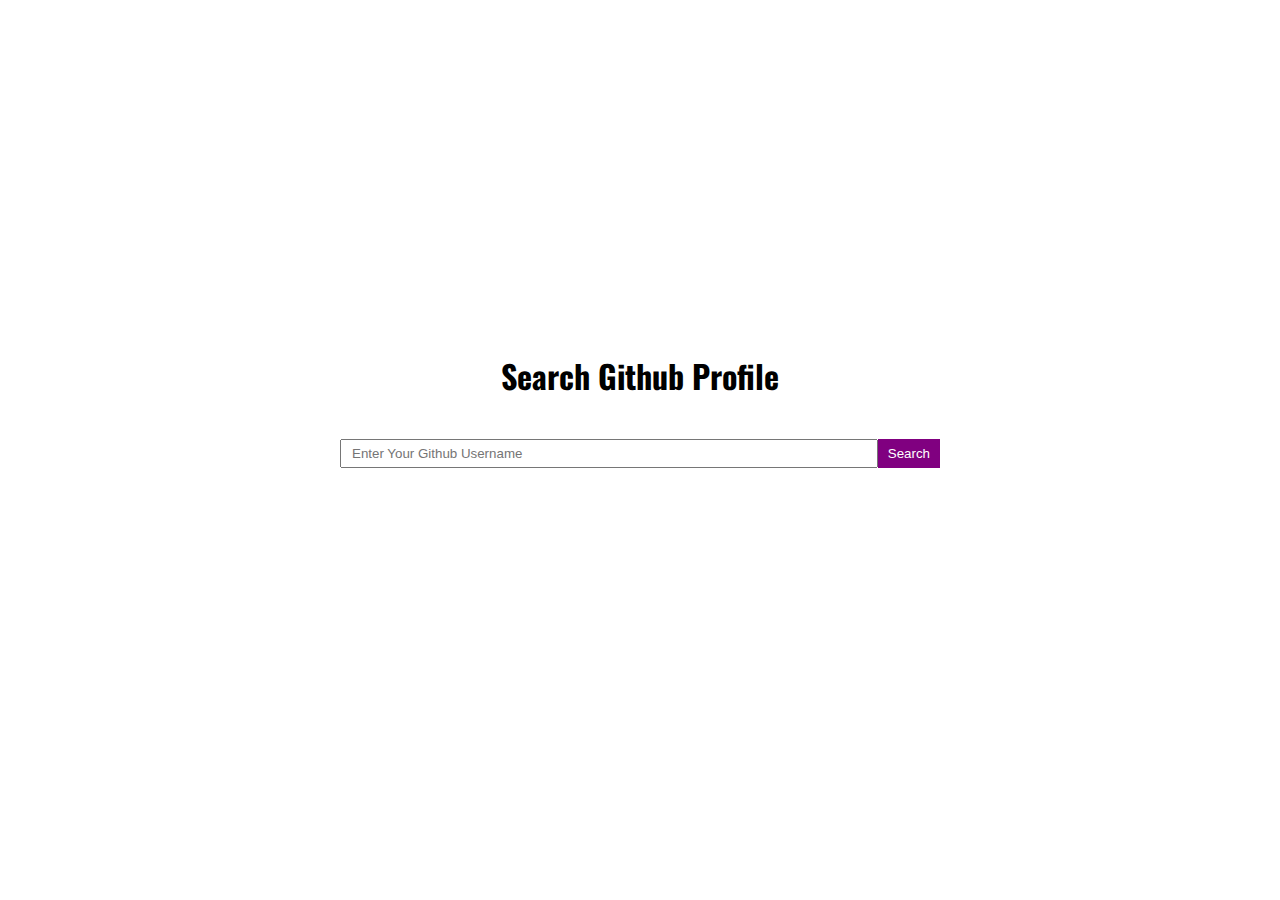
<file: project2/index.html>
<!DOCTYPE html>
<html lang="en">
  <head>
    <meta charset="UTF-8" />
    <meta http-equiv="X-UA-Compatible" content="IE=edge" />
    <meta name="viewport" content="width=device-width, initial-scale=1.0" />
    <title>Search Github Profile</title>
    <link rel="stylesheet" href="style.css" />
  </head>
  <body>
    <div class="container">
      <h1>Search Github Profile</h1>
      <div class="search">
        <input
          type="text"
          id="searchInput"
          name="searchInput"
          placeholder="Enter Your Github Username"
        />
        <button class="primary-btn" id="searchBtn">Search</button>
      </div>
      <div id="profileContainer"></div>
      <div id="loading"></div>
    </div>
    <script src="index.js"></script>
  </body>
</html>
</file>
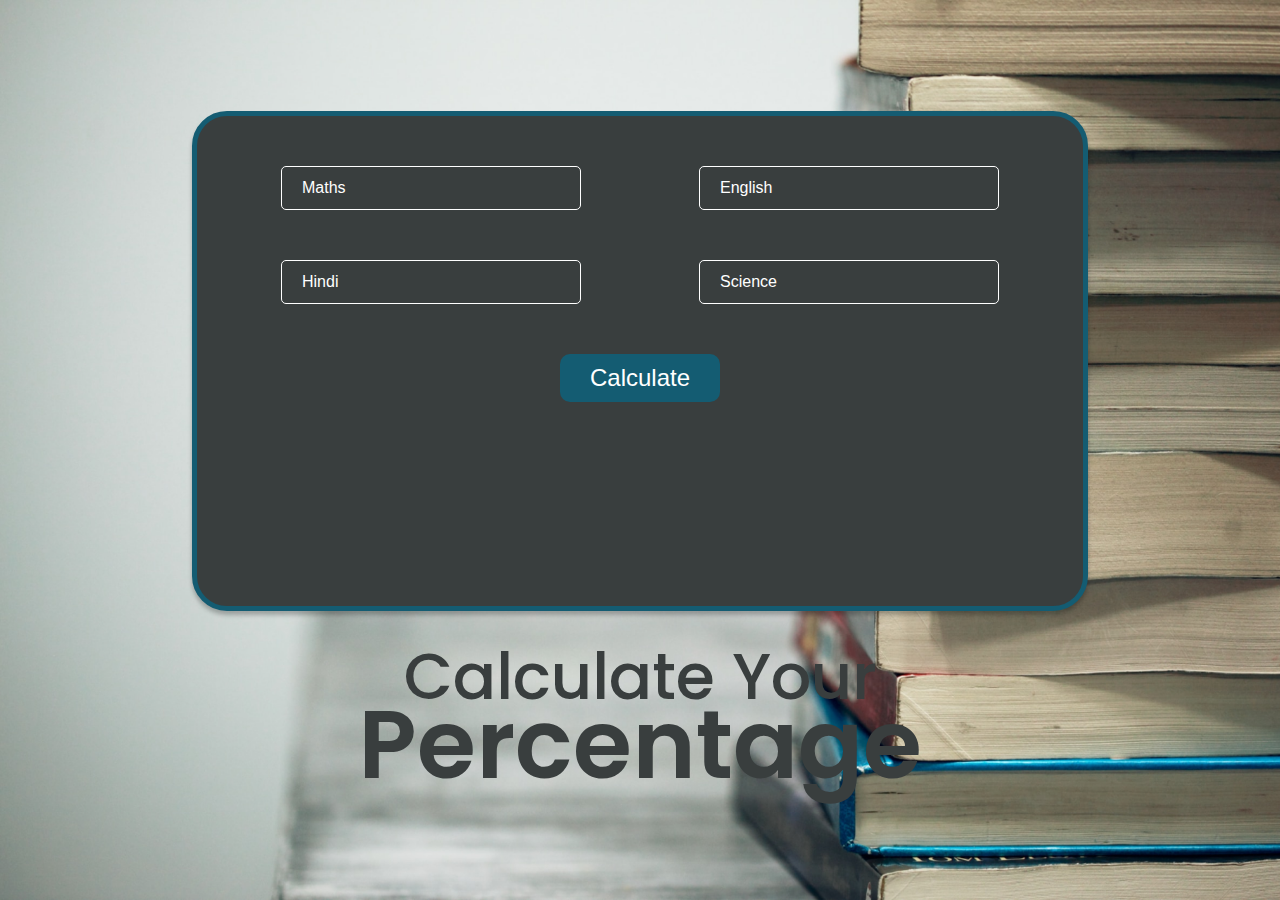
<file: project3/index.html>
<!DOCTYPE html>
<html lang="en">
  <head>
    <meta charset="UTF-8" />
    <meta http-equiv="X-UA-Compatible" content="IE=edge" />
    <meta name="viewport" content="width=device-width, initial-scale=1.0" />
    <title>Calculate Your Marks + Percentage</title>
    <link rel="stylesheet" href="style.css" />
  </head>
  <body>
    <div class="background">
      <div class="container">
        <div class="box">
          <form
            onsubmit="calculateMarks(event)"
            class="calculate-form"
            id="calculateForm"
          >
            <input
              type="number"
              required
              min="0"
              max="100"
              name="maths"
              placeholder="Maths"
            />
            <input
              type="number"
              required
              min="0"
              max="100"
              name="english"
              placeholder="English"
            />
            <input
              type="number"
              required
              min="0"
              max="100"
              name="hindi"
              placeholder="Hindi"
            />
            <input
              type="number"
              required
              min="0"
              max="100"
              name="science"
              placeholder="Science"
            />
            <button type="submit" class="primary-btn">Calculate</button>
          </form>
          <p id="result" class="result"></p>
        </div>
        <div class="content">
          <h2>Calculate Your</h2>
          <h1>Percentage</h1>
        </div>
      </div>
    </div>

    <script src="index.js"></script>
  </body>
</html>
</file>
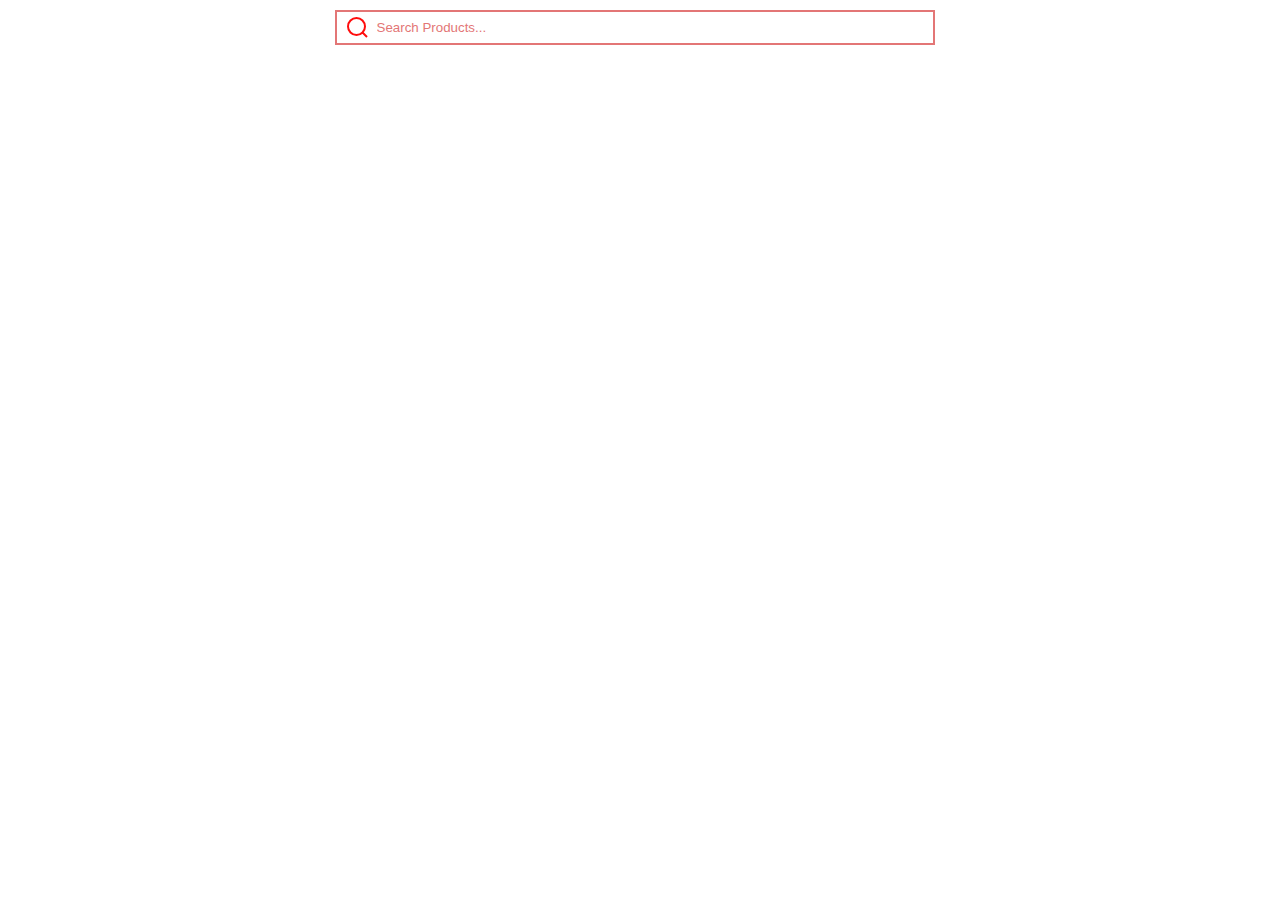
<file: project5/index.html>
<!DOCTYPE html>
<html lang="en">
  <head>
    <meta charset="UTF-8" />
    <meta http-equiv="X-UA-Compatible" content="IE=edge" />
    <meta name="viewport" content="width=device-width, initial-scale=1.0" />
    <title>Document</title>
    <link rel="stylesheet" href="style.css" />
    <script src="index.js" defer></script>
  </head>
  <body>
    <div class="input_container">
      <div class="search_icon">
        <img src="search_icon.svg" />
      </div>
      <input id="searchInput" placeholder="Search Products..." type="text" />
    </div>
    <div class="product_container" id="productContainer">
      <div class="product_card">
        <div class="image_container">
          <img
            src="https://fakestoreapi.com/img/71pWzhdJNwL._AC_UL640_QL65_ML3_.jpg"
            alt=""
          />
        </div>
        <div class="product_content">
          <h2>
            John Hardy Women's Legends Naga Gold & Silver Dragon Station Chain
            Bracelet"
          </h2>
          <p>
            rom our Legends Collection, the Naga was inspired by the mythical
            water dragon that protects the ocean's pearl. Wear facing inward
          </p>
          <button>15.99 $</button>
        </div>
      </div>
    </div>
  </body>
</html>
</file>
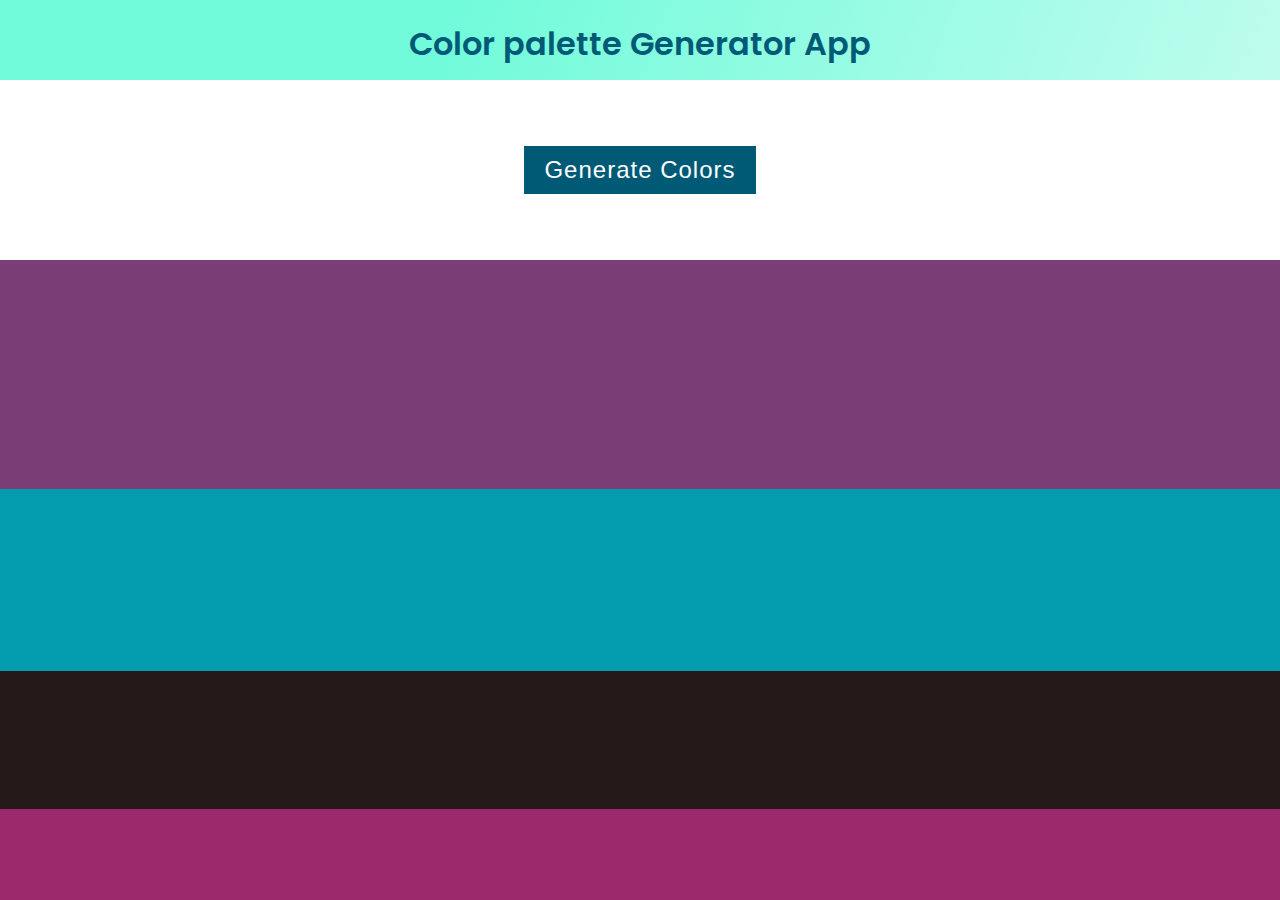
<file: project6/index.html>
<!DOCTYPE html>
<html lang="en">
  <head>
    <meta charset="UTF-8" />
    <meta http-equiv="X-UA-Compatible" content="IE=edge" />
    <meta name="viewport" content="width=device-width, initial-scale=1.0" />
    <title>Color Palette Generator</title>
    <link rel="stylesheet" href="style.css" />
    <script src="./index.js" defer></script>
  </head>
  <body>
    <div class="title_container">
      <h1>Color palette Generator App</h1>
    </div>
    <section class="button_container">
      <button id="generateBtn">Generate Colors</button>
    </section>

    <div class="colors_container"></div>
  </body>
</html>
</file>
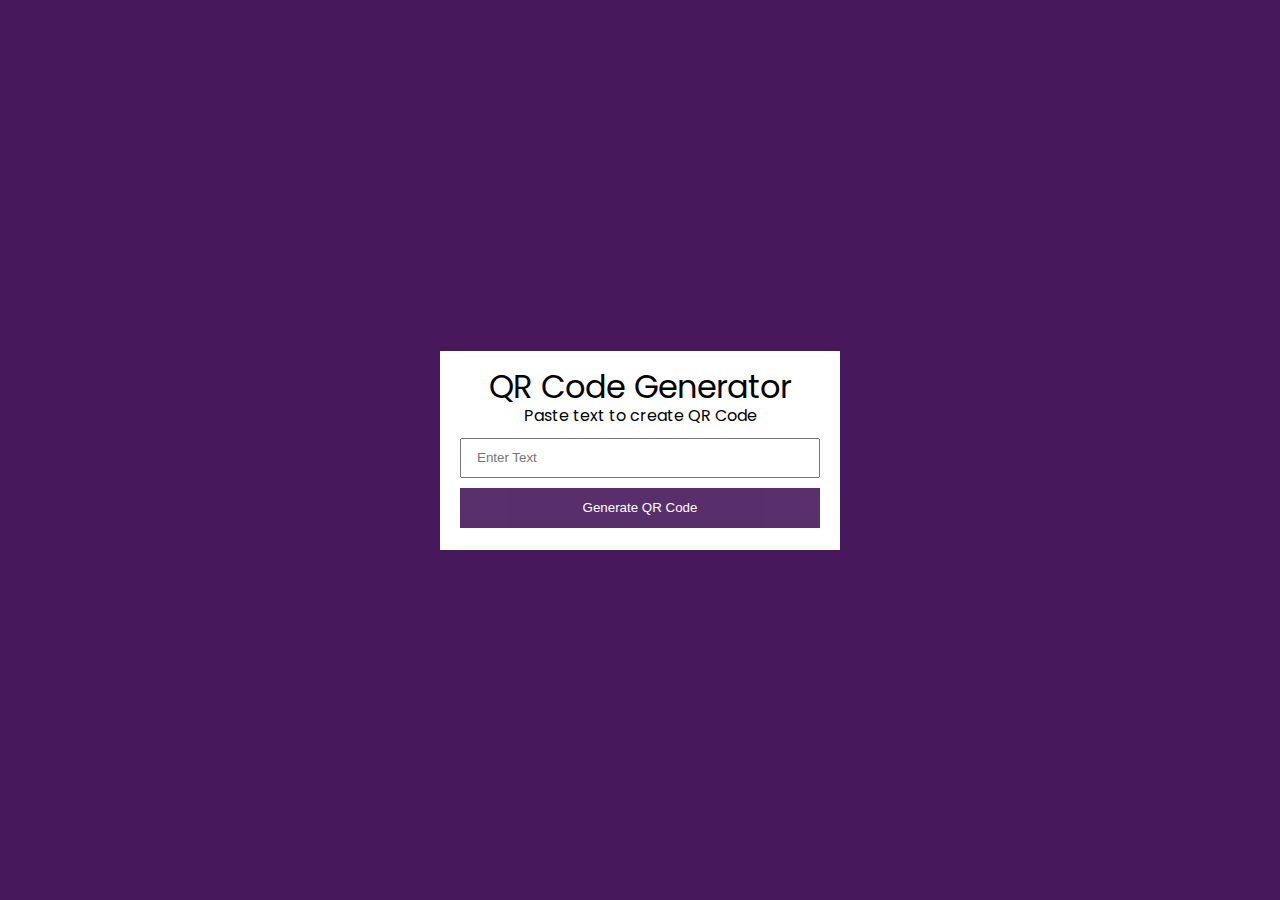
<file: project7/index.html>
<!DOCTYPE html>
<html lang="en">
  <head>
    <meta charset="UTF-8" />
    <meta http-equiv="X-UA-Compatible" content="IE=edge" />
    <meta name="viewport" content="width=device-width, initial-scale=1.0" />
    <title>QR Code Generator</title>
    <link rel="stylesheet" href="style.css" />
    <script src="./index.js" defer></script>
  </head>
  <body>
    <div class="container">
      <div class="box">
        <section class="upper">
          <h1>QR Code Generator</h1>
          <p>Paste text to create QR Code</p>
        </section>

        <form id="qrForm">
          <input
            id="qrInputText"
            type="text"
            name="qrText"
            placeholder="Enter Text"
          />
          <button id="generateBtn" type="submit">Generate QR Code</button>
        </form>
        <section id="qrContainer" class="qr_container">
          <img id="qrImage" src="./qr.webp" alt="QR Code" />
        </section>
      </div>
    </div>
  </body>
</html>
</file>
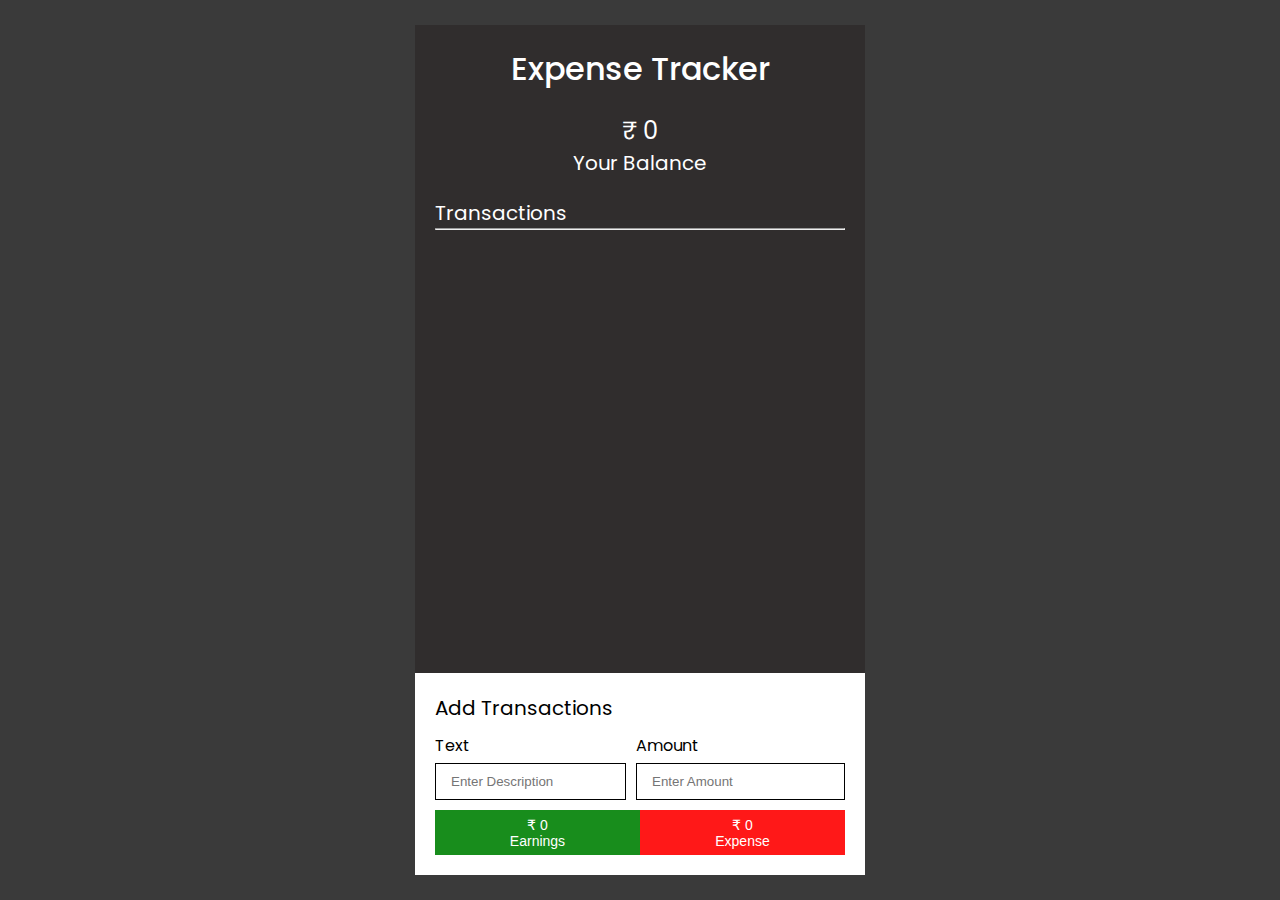
<file: project8/index.html>
<!DOCTYPE html>
<html lang="en">
  <head>
    <meta charset="UTF-8" />
    <meta http-equiv="X-UA-Compatible" content="IE=edge" />
    <meta name="viewport" content="width=device-width, initial-scale=1.0" />
    <title>Expense Tracker</title>
    <link rel="stylesheet" href="style.css" />
    <script src="./index.js" defer></script>
  </head>
  <body>
    <div class="container">
      <div class="box">
        <section class="box_upper">
          <h1>Expense Tracker</h1>

          <div class="balance">
            <h2 id="netAmount">₹0</h2>
            <h3>Your Balance</h3>
          </div>
        </section>

        <div class="transaction_container">
          <h3>Transactions</h3>
          <hr />

          <div class="transactions">
        
          </div>
        </div>
        <section class="transaction_form">
          <h3>Add Transactions</h3>
          <form id="transactionForm">
            <div class="inputs">
              <div class="form_control">
                <label for="text">Text</label>
                <input
                  placeholder="Enter Description"
                  type="text"
                  name="text"
                  id="text"
                />
              </div>
              <div class="form_control">
                <label for="amount">Amount</label>
                <input
                  placeholder="Enter Amount"
                  type="number"
                  name="amount"
                  id="amount"
                />
              </div>
            </div>

            <div class="buttons_container">
              <button type="submit" id="earnBtn">
                <p id="earning">₹0</p>
                <p>Earnings</p>
              </button>
              <button type="submit" id="expBtn">
                <p id="expense">₹0</p>
                <p>Expense</p>
              </button>
            </div>
          </form>
        </section>
      </div>
    </div>
  </body>
</html>
</file>
<file: project2/style.css>
@import url("https://fonts.googleapis.com/css2?family=Oswald:wght@200;300;400;500;600;700&display=swap");

* {
  padding: 0;
  margin: 0;
  box-sizing: border-box;
}

html,
body {
  font-family: "Oswald", sans-serif;
  font-size: 62.5%;
}
body {
  font-size: 1.6rem;
}

.container {
  display: flex;
  flex-direction: column;
  height: 100vh;
  align-items: center;
  justify-content: center;
  gap: 4rem;
}

.search {
  display: flex;
  width: 50%;
  max-width: 60rem;
}
.search input {
  padding: 0.5rem 1rem;
  width: 100%;
}
.search input:focus-visible {
  outline: 1px solid purple;
}

.primary-btn {
  background: purple;
  color: white;
  padding: 0.5rem 1rem;
  border: none;
}
.primary-btn:hover {
  background: rgba(55, 1, 55, 0.788);
}
.primary-btn:active {
  background: rgba(231, 59, 231, 0.788);
}

/* For Card */

#profileContainer {
  width: 100%;
}
.profile-box {
  margin: auto;
  padding: 4rem 2rem;
  width: 90%;
  max-width: 78rem;
  box-shadow: 0 0 1rem rgba(0, 0, 0, 0.1);
  transition: 0.5s ease-in;
}
.profile-box:hover {
  transform: rotate(-2deg) scale(1.01);
  transition: 0.5s ease-in;
}
.top-section {
  display: flex;
  justify-content: space-between;
}
.top-section button {
  align-self: center;
}
.left {
  display: flex;
  align-items: center;
  gap: 1rem;
}
.left h1 {
  font-size: 1.6rem;
}

.avatar {
  height: 10rem;
  width: 10rem;
}
.avatar img {
  height: 100%;
  width: 100%;
  border-radius: 50%;
}

.about {
  margin: 2rem;
}

.status {
  display: grid;
  grid-template-columns: repeat(auto-fit, minmax(10rem, 1fr));
}

.status-item {
  display: flex;
  flex-direction: column;
  align-items: center;
}
</file>
<file: project3/style.css>
@import url("https://fonts.googleapis.com/css2?family=Poppins:wght@100;200;300;400;500;600;700&display=swap");
:root {
  --primary: #393e3e;
  --secondary: #145c72;
  --secondary-light: #00a0d1;
}

* {
  margin: 0;
  padding: 0;
  box-sizing: border-box;
}

html {
  font-size: 62.5%;
  font-family: "Poppins", sans-serif;
}
body {
  font-size: 1.6rem;
}

.background {
  background-image: url(background.png);
  height: 100vh;
  background-repeat: no-repeat;
  background-size: cover;
}

.container {
  width: 50%;
  display: flex;
  flex-direction: column;
  justify-content: center;
  align-items: center;
  height: 100vh;
  position: absolute;
  top: 0;
  left: 0;
  gap: 4rem;
}

.box {
  height: 50rem;
  width: 80%;
  background-color: var(--primary);
  border: 0.5rem solid var(--secondary);
  box-shadow: 0px 4px 4px rgba(0, 0, 0, 0.25);
  border-radius: 3.5rem;
}

.content {
  color: var(--primary);
  text-align: center;
}
.content h2 {
  font-size: 6.4rem;
  font-weight: 500;
  line-height: 80%;
}
.content h1 {
  font-size: 9.6rem;
  font-weight: 600;
  line-height: 90%;
}
.calculate-form {
  display: grid;
  grid-template-columns: repeat(2, 1fr);
  gap: 5rem;
  padding: 5rem;
  place-content: center;
  place-items: center;
}

input {
  height: 4.4rem;
  padding: 0 2rem;
  border-radius: 0.5rem;
  background-color: transparent;
  border: white 1px solid;
  color: white;
  font-size: 1.6rem;
  width: 100%;
  max-width: 30rem;
}
input::placeholder {
  color: white;
  font-size: 1.6rem;
}
input:focus-visible {
  outline: 2px solid var(--secondary);
  border: 2px solid var(--secondary);
}
.calculate-form button {
  grid-column: 1/3;
}

.primary-btn {
  font-size: 2.4rem;
  width: 16rem;
  padding: 1rem 2rem;
  border-radius: 1rem;
  background-color: var(--secondary);
  color: white;
  border: none;
}
.primary-btn:hover {
  opacity: 0.9;
}
.primary-btn:active {
  opacity: 1;
  background-color: var(--secondary-light);
}
.result {
  color: white;
  text-align: center;
  font-size: 2rem;
}
@media (max-width: 1400px) {
  .container {
    width: 100%;
  }
  .box {
    width: 70%;
  }
}
@media (max-width: 786px) {
  .container {
    width: 100%;
  }
  .box {
    width: 90%;
    height: 54rem;
  }
  .calculate-form {
    grid-template-columns: 1fr;
    gap: 3rem;
  }
  .calculate-form button {
    grid-column: 1/2;
  }
  .content h1 {
    font-size: 5rem;
  }
  .content h2 {
    font-size: 3.5rem;
  }
  input {
    max-width: 100%;
  }
  .result {
    font-size: 1.6rem;
    padding: 2rem;
  }
}
</file>
<file: project5/style.css>
@import url("https://fonts.googleapis.com/css2?family=Poppins:wght@100;200;300;400;500;600;700&display=swap");
:root {
  --primary: #e37676;
}

* {
  margin: 0;
  padding: 0;
  box-sizing: border-box;
}

html {
  font-family: "Poppins", sans-serif;
}

.product_container {
  display: flex;
  flex-direction: column;
  gap: 30px;
  align-items: center;
}

.product_card {
  box-shadow: 0px 7px 32px rgba(0, 0, 0, 0.25);
  width: 600px;
  min-height: 150px;
  border-radius: 5px;
  display: flex;
}

.image_container {
  flex: 1;
  border-right: 1px solid black;
  padding: 10px 30px;
}
.image_container img {
  width: 100%;
  height: 100%;
  object-fit: contain;
}
.product_content {
  flex: 5;
  padding: 10px 20px;
  display: flex;
  flex-direction: column;
}

/* Product Content Style */

.product_content h2 {
  font-size: 16px;
  font-weight: 500;
}
.product_content p {
  font-size: 12px;
  font-weight: 400;
  opacity: 0.8;
}
.product_content button {
  font-size: 20px;
  background-color: var(--primary);
  border: none;
  color: white;
  padding: 5px 20px;
  margin-top: 10px;
  align-self: end;
}
/* Input Styling */
.input_container {
  display: flex;
  justify-content: center;
  width: 600px;
  margin: 10px auto;
}
.input_container input {
  width: 100%;
  padding-left: 40px;
  height: 35px;
  border: 2px solid var(--primary);
  color: var(--primary);
}
.input_container input::placeholder {
  color: var(--primary);
}
.search_icon {
  position: relative;
  left: 35px;
  margin-left: -35px;
  display: grid;
  place-items: center;
}

@media (max-width: 630px) {
  .product_card {
    width: 90%;
  }
  .input_container {
    width: 90%;
  }
}
@media (max-width: 425px) {
  .product_card {
    flex-direction: column;
  }
  .product_content button {
    align-self: stretch;
  }
}
</file>
<file: project6/style.css>
@import url("https://fonts.googleapis.com/css2?family=Poppins:wght@100;200;300;400;500;600;700&display=swap");
:root {
  --primary: #005a76;
}

* {
  margin: 0;
  padding: 0;
  box-sizing: border-box;
}

html {
  font-family: "Poppins", sans-serif;
}

.title_container {
  background: linear-gradient(
    111.38deg,
    #72fbda 35.93%,
    rgba(251, 251, 251, 0.416667) 152.79%,
    rgba(237, 237, 237, 0) 236.26%
  );
  padding: 20px 0;
  height: 80px;
}
.title_container h1 {
  font-weight: 600;
  font-size: 32px;
  color: var(--primary);
  text-align: center;
}

.button_container {
  height: 20vh;
  display: grid;
  place-items: center;
}
.button_container button {
  background-color: var(--primary);
  border: none;
  font-size: 24px;
  padding: 10px 20px;
  color: white;
  letter-spacing: 1px;
  cursor: pointer;
}

.colors_container {
  height: calc(80vh - 80px);
  display: grid;
  grid-template-rows: 5fr 4fr 3fr 2fr;
}

#color1 {
  background-color: red;
}
#color2 {
  background-color: green;
}
#color3 {
  background-color: yellow;
}
#color4 {
  background-color: blue;
}
.colorBox:hover p {
  display: inline-block;
}
.colorBox p {
  background-color: rgb(223, 223, 223);
  width: 150px;
  padding: 10px;
  text-align: end;
  margin-top: 10px;
  font-size: 24px;
  display: none;
}

/* Responsive */

@media (max-width: 768px) {
  .title_container h1 {
    font-size: 24px;
  }
}
@media (max-width: 350px) {
  .title_container h1 {
    font-size: 16px;
  }
}
</file>
<file: project7/style.css>
@import url("https://fonts.googleapis.com/css2?family=Poppins:wght@100;200;300;400;500;600;700&display=swap");
:root {
  --primary: #47185c;
  --primary-dark: #14001d;
}

* {
  margin: 0;
  padding: 0;
  box-sizing: border-box;
}

html {
  font-family: "Poppins", sans-serif;
}

body {
  background-color: var(--primary);
}

.container {
  display: grid;
  place-items: center;
  height: 100vh;
}

.box {
  padding: 20px;
  width: 400px;
  background-color: white;
}
.upper h1 {
  font-size: 32px;
  font-weight: 400;
  line-height: 32px;
}

.upper,
form {
  display: flex;
  flex-direction: column;
  align-items: center;
}
form {
  margin-top: 10px;
  gap: 10px;
}

form input {
  width: 100%;
  height: 40px;
  padding: 10px 15px;
}
form input:focus-visible {
  border: 1px solid var(--primary);
  outline: 1px solid var(--primary);
}
form button {
  width: 100%;
  height: 40px;
  padding: 10px 15px;
  background-color: var(--primary);
  border: none;
  color: white;
  opacity: 0.9;
  transition: 0.3s ease-in;
}
form button:hover {
  opacity: 1;
  transition: 0.3s ease-in;
}
form button:active {
  background-color: var(--primary-dark);
}

.qr_container {
  border: 1px solid var(--primary);
  display: flex;
  justify-content: center;

  height: 0;
  opacity: 0;

  transition: opacity 0.3s ease-in, height 0.1s ease;
}
.qr_container.show {
  padding: 10px;
  height: 150px;
  opacity: 1;

  transition: opacity 0.3s ease-in, height 0.1s ease;
}
.qr_container img {
  height: 100%;
}

@media (max-width: 500px) {
  .box {
    width: 95%;
  }
  .box h1 {
    font-size: 24px;
  }
  .upper p {
    font-size: 14px;
  }
}
</file>
<file: project8/style.css>
@import url("https://fonts.googleapis.com/css2?family=Poppins:wght@100;200;300;400;500;600;700&display=swap");
:root {
  --primary: #3a3a3a;
  --primary-dark: #302d2d;
  --green: #008104;
  --red: #ff0000;
}

* {
  margin: 0;
  padding: 0;
  box-sizing: border-box;
}

html {
  font-family: "Poppins", sans-serif;
}

body {
  background-color: var(--primary);
}

.container {
  display: grid;
  place-items: center;
  height: 100vh;
}

.box {
  background-color: white;
  width: 450px;
  height: 850px;
  padding: 20px;
  background-color: var(--primary-dark);
  color: white;
  position: absolute;
}
p {
  font-size: 14px;
}
h1 {
  font-weight: 500;
  font-size: 32px;
}
h2 {
  font-weight: 400;
  font-size: 24px;
}
h3 {
  font-weight: 400;
  font-size: 20px;
}

.box_upper,
.balance {
  display: flex;
  flex-direction: column;
  align-items: center;
}

.balance {
  margin-top: 20px;
}

.transaction_container {
  margin-top: 20px;
}

.transactions {
  margin-top: 10px;
  display: flex;
  flex-direction: column;
  gap: 10px;
}
.transaction {
  background-color: white;
  color: black;
  display: flex;
  flex-direction: column;
}
.transaction .left {
  padding: 7px;
  flex-grow: 1;
  display: flex;
  justify-content: space-between;
  align-items: center;
}
.content {
  display: flex;
}
.lower {
  padding: 10px;
  gap: 10px;
  display: none;
}
.lower img {
  height: 20px;
}
.showTransaction {
  display: flex;
}
.status {
  display: grid;
  place-items: center;
  color: white;
  min-height: 40px;
  min-width: 40px;
}
.credit {
  background-color: var(--green);
}
.debit {
  background-color: var(--red);
}

.transaction_form {
  background-color: white;
  position: absolute;
  bottom: 0;
  left: 0;
  width: 100%;
  color: black;
  padding: 20px;
}
.transaction_form h3 {
  margin-bottom: 10px;
}

.form_control {
  display: flex;
  flex-direction: column;
  gap: 5px;
}
.form_control:first-child {
  flex: 2;
}
.inputs {
  display: flex;
  gap: 10px;
}
form input {
  padding: 10px 15px;
  outline: 1px solid transparent;
  border: 1px solid black;
  width: 100%;
}
form input:focus-visible {
  outline: 1px solid var(--primary-dark);
  border: 1px solid var(--primary-dark);
}

.buttons_container {
  display: flex;
  margin-top: 10px;
}
.buttons_container button {
  width: 100%;
  height: 45px;
  color: white;
  border: none;
  opacity: 0.9;
  transition: 0.3s ease-in-out;
  cursor: pointer;
}
.buttons_container button:hover {
  opacity: 1;
  transition: 0.3s ease-in-out;
}

#earnBtn {
  background-color: var(--green);
}
#expBtn {
  background-color: var(--red);
}

@media (max-width: 500px) {
  .box {
    width: 95%;
  }
}
</file>
